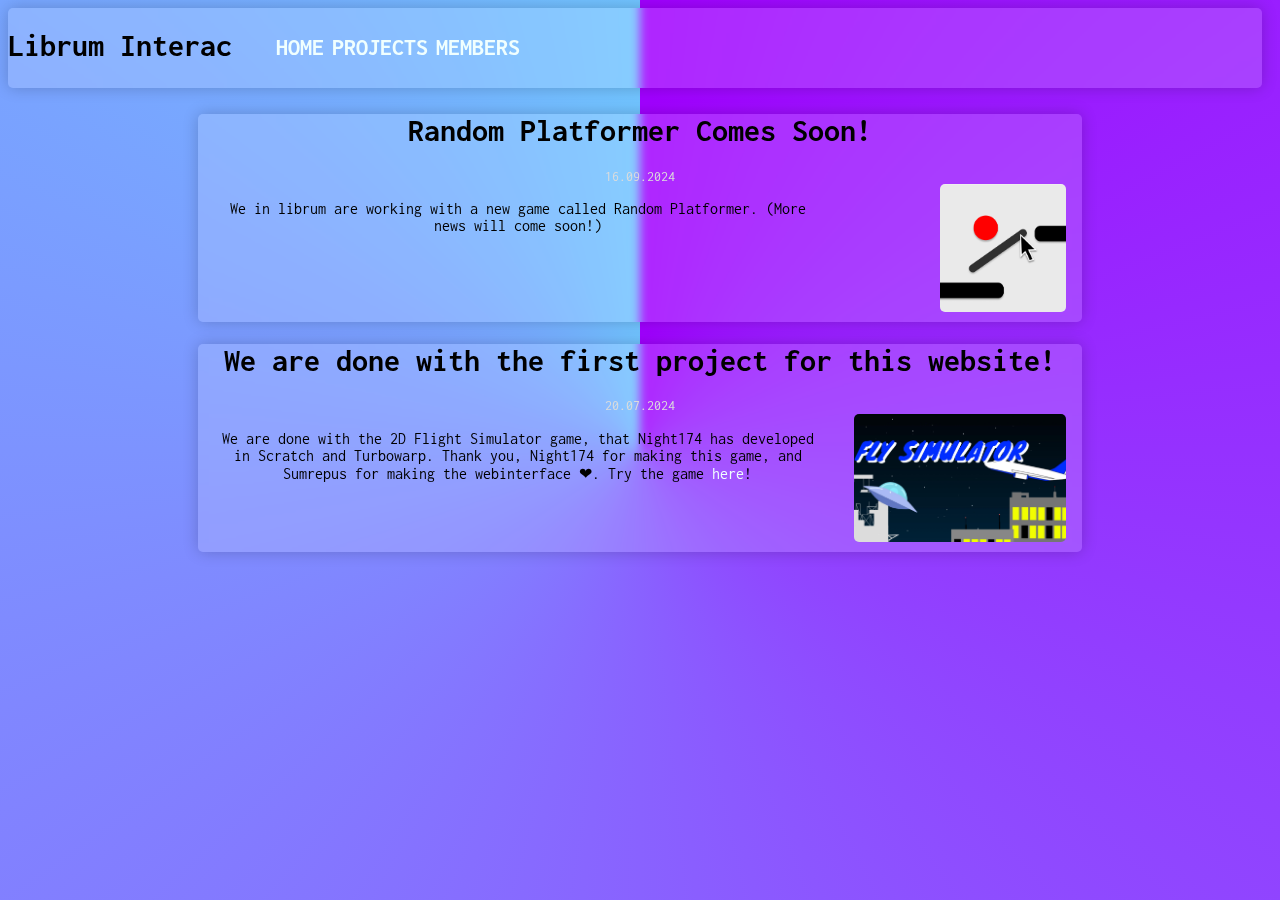
<file: index.html>
<!DOCTYPE html>
<html lang="en">
<head>
    <link rel="stylesheet" href="style.css">
    <link rel="stylesheet" href="3rdpartycss.css">
    <link href='https://fonts.googleapis.com/css?family=Inconsolata' rel='stylesheet'>
    <link rel="shortcut icon" href="bilder/favicon.png" type="image/x-icon">
    <script src="js/startindexanimation.js"></script>
    <!-- Google tag (gtag.js) -->
    <script async src="https://www.googletagmanager.com/gtag/js?id=G-18M3F03SF1"></script>
    <script>
    window.dataLayer = window.dataLayer || [];
    function gtag(){dataLayer.push(arguments);}
    gtag('js', new Date());

    gtag('config', 'G-18M3F03SF1');
    </script>
    <meta charset="UTF-8">
    <meta name="viewport" content="width=device-width, initial-scale=1.0">
    <title>LIBRUM</title>
</head>
<body onload="typeWriter()">
    <div class="glasstransparent navbar">
        <h1 id="demo" style="float: left;"></h1>
        <div style="display: inline;"><a style="font-size: x-large; font-weight: bold; text-decoration: none;"><br>&nbsp; &nbsp;</a></div>
        <div style="display: inline;"><a href="index.html" style="cursor: pointer; font-size: x-large; font-weight: bold;">HOME</a></div>
        <div style="display: inline;"><a href="projects.html" style="cursor: pointer; font-size: x-large; font-weight: bold;">PROJECTS</a></div>
        <div style="display: inline;"><a href="members.html" style="cursor: pointer; font-size: x-large; font-weight: bold;">MEMBERS</a></div>
    </div>
    <br>
    <br>
    <br>
    <br>
    <br>
    <div class="glasstransparent newsfrontpage">
        <h1>Random Platformer Comes Soon!</h1>
        <p class="newsdatefrontpage">16.09.2024</p>
        <p class="newstext">We in librum are working with a new game called Random Platformer. (More news will come soon!)</p>
        <img src="projects/Random Platformer/bilder/utn.png">
    </div>
    <div class="glasstransparent newsfrontpage">
        <h1>We are done with the first project for this website!</h1>
        <p class="newsdatefrontpage">20.07.2024</p>
        <p class="newstext">We are done with the 2D Flight Simulator game, that Night174 has developed in Scratch and Turbowarp. Thank you, Night174 for making this game, and Sumrepus for making the webinterface ❤. Try the game <a href="projects/2D%20Flight%20Simulator/2D-Flight-Simulator.html">here</a>!</p>
        <img src="projects/2D Flight Simulator/bilder/tn1.jpg">
    </div>
</body>
</html>
</file>
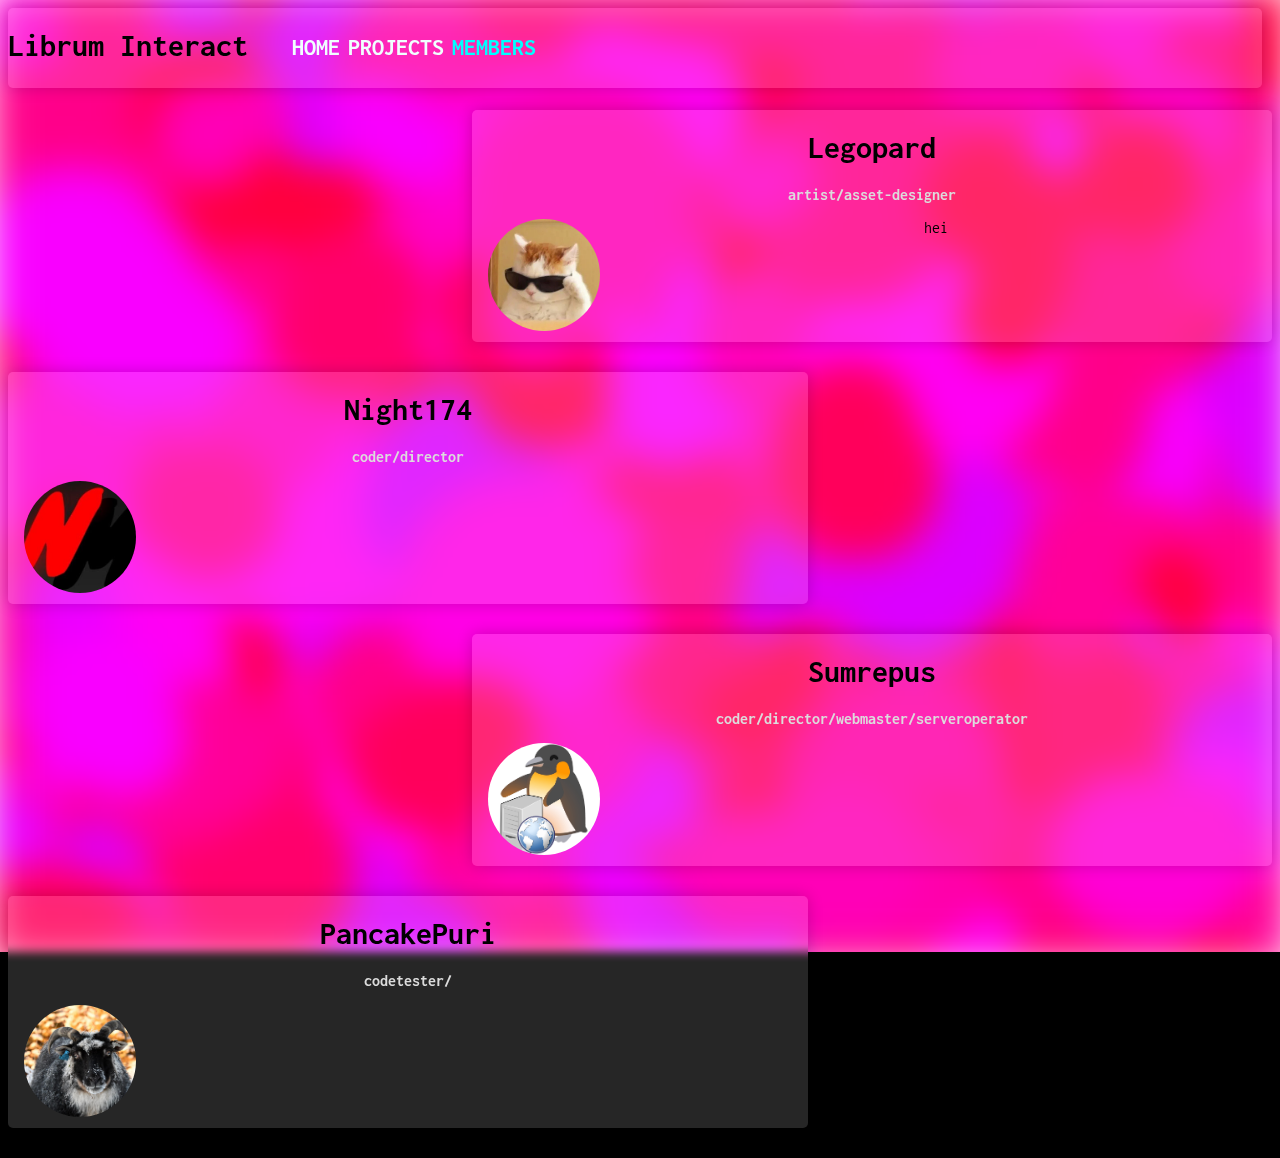
<file: members.html>
<!DOCTYPE html>
<html lang="en">
<head>
    <link rel="stylesheet" href="style.css">
    <link rel="stylesheet" href="3rdpartycss.css">
    <link href='https://fonts.googleapis.com/css?family=Inconsolata' rel='stylesheet'>
    <link rel="shortcut icon" href="bilder/favicon.png" type="image/x-icon">
    <script src="js/startindexanimation.js"></script>
    <!-- Google tag (gtag.js) -->
    <script async src="https://www.googletagmanager.com/gtag/js?id=G-18M3F03SF1"></script>
    <script>
    window.dataLayer = window.dataLayer || [];
    function gtag(){dataLayer.push(arguments);}
    gtag('js', new Date());

    gtag('config', 'G-18M3F03SF1');
    </script>
    <meta charset="UTF-8">
    <meta name="viewport" content="width=device-width, initial-scale=1.0">
    <title>Members of LIBRUM</title>
</head>
<body onload="typeWriter()" style="background-image: url('bilder/MembersBackground.png');   background-size: cover;">
    <div class="glasstransparent navbar">
        <h1 id="demo" style="float: left;"></h1>
        <div style="display: inline;"><a style="font-size: x-large; font-weight: bold; text-decoration: none;"><br>&nbsp; &nbsp;</a></div>
        <div style="display: inline;"><a href="index.html" style="cursor: pointer; font-size: x-large; font-weight: bold;">HOME</a></div>
        <div style="display: inline;"><a href="projects.html" style="cursor: pointer; font-size: x-large; font-weight: bold;">PROJECTS</a></div>
        <div style="display: inline;"><a href="members.html" style="cursor: pointer; font-size: x-large; font-weight: bold; color: aqua;">MEMBERS</a></div>
    </div>
    <br>
    <br>
    <br>
    <br>
    <br>
    <br>
    <div class="glasstransparent member"  style="float: right">
        <h1>Legopard</h1>
        <p style="color: gainsboro; "><b>artist/asset-designer</b></p>
        <p> <img src="bilder/memberprofileimages/legopard.jpg">hei</p>
    </div>

    <div class="glasstransparent member"  style="float: left;">
        <h1>Night174</h1>
        <p style="color: gainsboro;"><b>coder/director</b></p>
        <p> <img src="bilder/memberprofileimages/Night174.jpg"></p>
    </div>

    <div class="glasstransparent member"  style="float: right;">
        <h1>Sumrepus</h1>
        <p style="color: gainsboro;"><b>coder/director/webmaster/serveroperator</b></p>
        <p> <img src="bilder/memberprofileimages/sumrepus.png"></p>
    </div>

    <div class="glasstransparent member"  style="float: left;">
        <h1>PancakePuri</h1>
        <p style="color: gainsboro;"><b>codetester/</b></p>
        <p> <img src="bilder/memberprofileimages/pancakepuri.jpg"></p>
    </div>

</body>
</html>
</file>
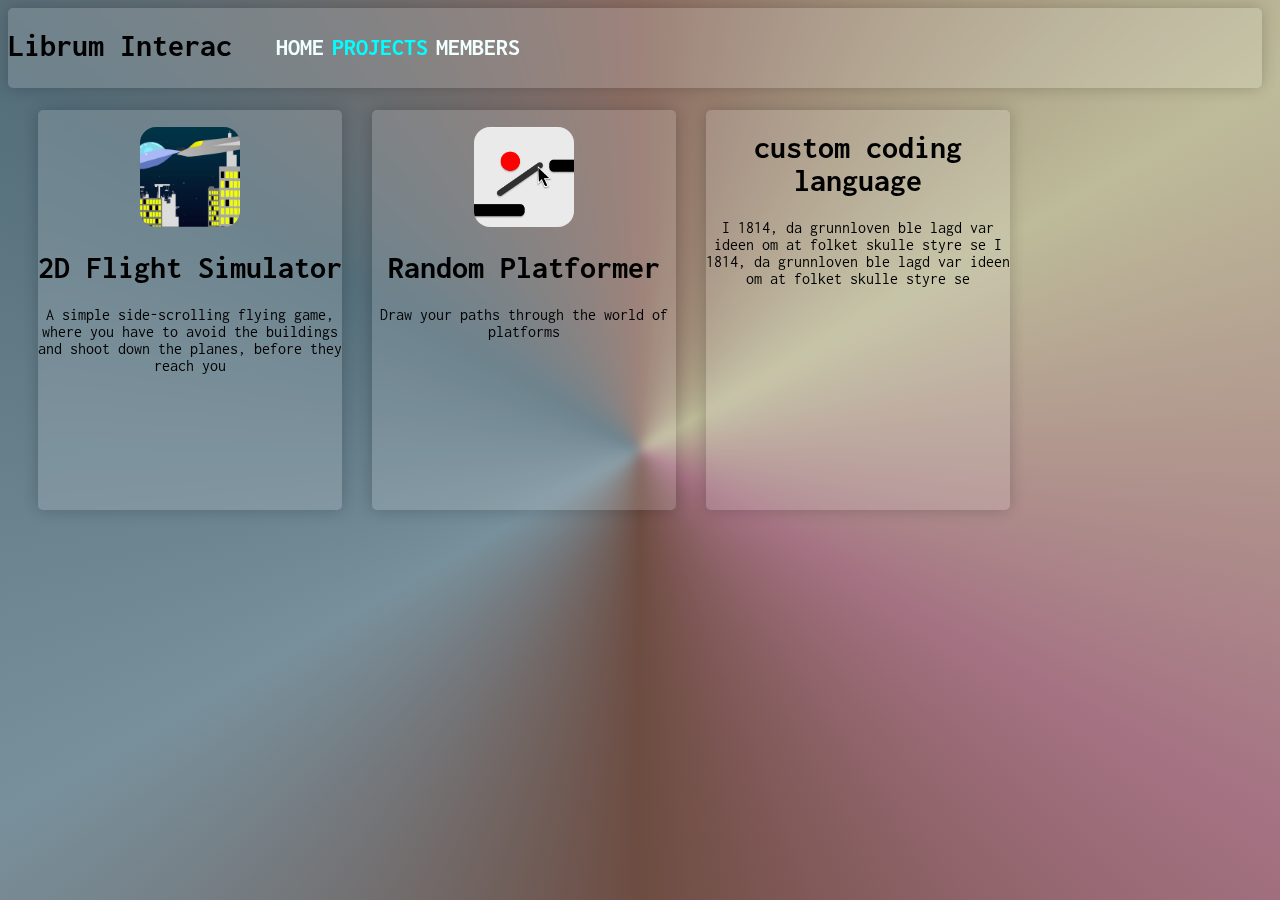
<file: projects.html>
<!DOCTYPE html>
<html lang="en">
<head>
    <link rel="stylesheet" href="style.css">
    <link rel="stylesheet" href="3rdpartycss.css">
    <link href='https://fonts.googleapis.com/css?family=Inconsolata' rel='stylesheet'>
    <link rel="shortcut icon" href="bilder/favicon.png" type="image/x-icon">
    <script src="js/startindexanimation.js"></script>
    <!-- Google tag (gtag.js) -->
    <script async src="https://www.googletagmanager.com/gtag/js?id=G-18M3F03SF1"></script>
    <script>
    window.dataLayer = window.dataLayer || [];
    function gtag(){dataLayer.push(arguments);}
    gtag('js', new Date());

    gtag('config', 'G-18M3F03SF1');
    </script>
    <meta charset="UTF-8">
    <meta name="viewport" content="width=device-width, initial-scale=1.0">
    <title>LIBRUM's projects</title>
</head>
<body onload="typeWriter()" style="background-image: conic-gradient( #8d6e63, #bdbb99, #a57283, #6d4c41, #78909c, #546e7a, #8d6e63);">
    <div class="glasstransparent navbar">
        <h1 id="demo" style="float: left;"></h1>
        <div style="display: inline;"><a style="font-size: x-large; font-weight: bold; text-decoration: none;"><br>&nbsp; &nbsp;</a></div>
        <div style="display: inline;"><a href="index.html" style="cursor: pointer; font-size: x-large; font-weight: bold;">HOME</a></div>
        <div style="display: inline;"><a href="projects.html" style="cursor: pointer; font-size: x-large; font-weight: bold; color: aqua;">PROJECTS</a></div>
        <div style="display: inline;"><a href="members.html" style="cursor: pointer; font-size: x-large; font-weight: bold;">MEMBERS</a></div>
    </div>
    <br>
    <br>
    <br>
    <br>
    <br>
    <br>
    <div class="glasstransparent project">
        <br>
        <img src="projects/2D Flight Simulator/bilder/utn.jpg">
        <h1>2D Flight Simulator</h1>
        <p>A simple side-scrolling flying game, where you have to avoid the buildings and shoot down the planes, before they reach you</p>
        <a href="projects/2D Flight Simulator/2D-Flight-Simulator.html">
            <button class="launcher">Launch project</button>
        </a>
    </div>
    <div class="glasstransparent project project-comes-soon">
        <br>
        <img src="projects/Random Platformer/bilder/utn.png">
        <h1>Random Platformer</h1>
        <p>Draw your paths through the world of platforms</p>
    </div>
    <div class="glasstransparent project project-comes-soon">
        <h1>custom coding language</h1>
        <p>I 1814, da grunnloven ble lagd var ideen om at folket skulle styre se I 1814, da grunnloven ble lagd var ideen om at folket skulle styre se</p>
    </div>
</body>
</html>
</file>
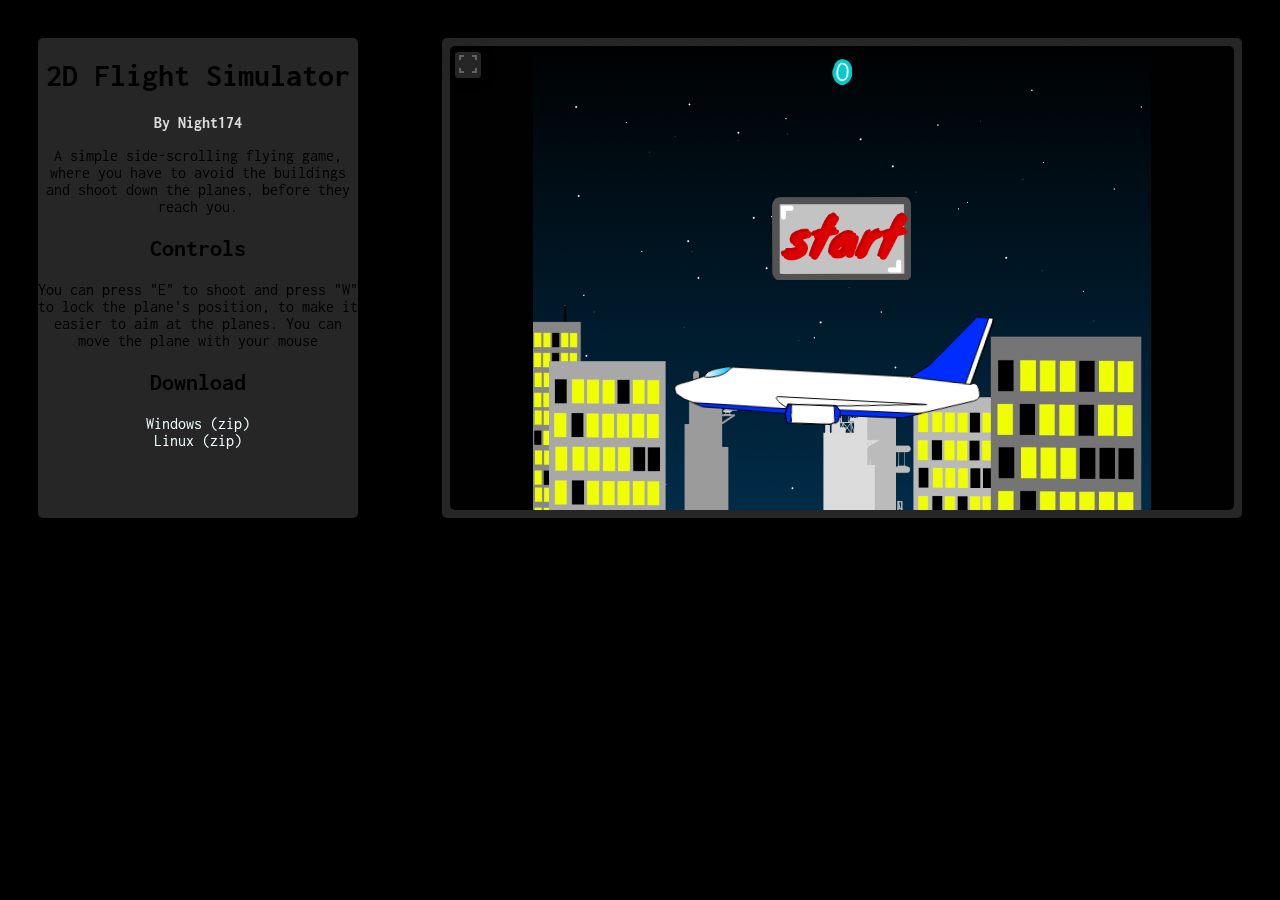
<file: projects/2D Flight Simulator/2D-Flight-Simulator.html>
<!DOCTYPE html>
<html>
<head>
    <link rel="stylesheet" href="../../style.css">
    <link rel="stylesheet" href="../../3rdpartycss.css">
    <link href='https://fonts.googleapis.com/css?family=Inconsolata' rel='stylesheet'>
    <link rel="shortcut icon" href="bilder/utn.jpg" type="image/x-icon">
    <!-- Google tag (gtag.js) -->
    <script async src="https://www.googletagmanager.com/gtag/js?id=G-18M3F03SF1"></script>
    <script>
    window.dataLayer = window.dataLayer || [];
    function gtag(){dataLayer.push(arguments);}
    gtag('js', new Date());

    gtag('config', 'G-18M3F03SF1');
    </script>
    <meta charset="UTF-8">
    <meta name="viewport" content="width=device-width, initial-scale=1.0">
    <title>2D Flight Simulator</title>
</head>
<body style="background-image: url('https://picsum.photos/1920/1080'); background-size: cover;">
    <div class="glasstransparent project-gamedesc">
        <h1>2D Flight Simulator</h1>
        <p style="color: gainsboro;"><b>By Night174</b></p>
        <p>A simple side-scrolling flying game, where you have to avoid the buildings and shoot down the planes, before they reach you.</p>
        <h2>Controls</h2>
        <p>You can press "E" to shoot and press "W" to lock the plane's position, to make it easier to aim at the planes. You can move the plane with your mouse</p>
        <h2>Download</h2>
        <a href="downloads/windows-flight-sim.zip">Windows (zip)</a>
        <br>
        <a href="downloads/linux-flight-sim.zip">Linux (zip)</a>
    </div>
    <div class="glasstransparent project-projiframe-div">
        <iframe class="project-projiframe-iframe" src="html-flight-sim.html" frameborder="0" id="fullscreenelem"></iframe>
    </div>
    <div class="glasstransparent project-fullscreen">
            <img src="bilder/fullscreen.png" alt="" onclick="openFullscreen();">
    </div>
<!--some script-->
<script src="js/fullscreen.js"></script>
</body>
</html>
</file>
<file: style.css>
body {
    background-color: black;
    font-family: 'Inconsolata';
    text-align: center;
    background-repeat: no-repeat;
    background-attachment: fixed;
    background-image: conic-gradient(rgb(161, 0, 255) 0%, rgb(113, 196, 255) 100%);
  }

a {
    color:azure;
    text-decoration: none;
}

a:hover {
    color: aliceblue;
    text-decoration: underline;
}
</file>
<file: 3rdpartycss.css>
.glasstransparent {
	width: 70%;
	height: 5rem;
	box-shadow: 0 0 1rem 0 rgba(0, 0, 0, .2);	
	border-radius: 5px;
	background-color: rgba(255, 255, 255, .15);
	backdrop-filter: blur(5px);
    margin: auto;
}

.navbar {
    position: fixed;
    z-index: 999;
    text-align: left;
    width: 98%;
    overflow: hidden;
    white-space: nowrap;
}

.newsfrontpage {
    height: 13rem;
    transition: 0.5s;
    text-align: center;
    .newstext {
        float: left;
        width: 38em;
        margin-left: 1em;
    }
    img {
        height: 8em;
        border-radius: 5px; 
        float: right; 
        margin-right: 1em;
    }
    .newsdatefrontpage {
        color: gainsboro;
        text-align: center;
        margin-top: 0.01em;
        margin-bottom: 0.02em;
        font-size: 0.9em;
    }
}

.newsfrontpage:hover {
    transform: scale(1.03);
}

.project {
    text-align: center;
    overflow: hidden;
    height: 25em;
    width: 19em;
    float: left;
    margin-bottom: 1.875em;
    margin-left: 1.875em;
    transition: 0.5s;
    img {
        height: 6.25em;
        height: 6.25em; 
        border-radius: 1em;
    }
    .launcher {
        visibility: hidden;
    }
}

.project:hover {
    transform: scale(1.05);
    .launcher {
        visibility: visible;
    }
}

/* Dark overlay styles */
.project-comes-soon::before {
    content: '';
    position: absolute;
    top: 0;
    left: 0;
    width: 100%;
    height: 100%;
    background-color: rgba(0, 0, 0, 0.7);
    display: none;
    z-index: 1;
    transition: opacity 0.3s ease-in-out;
}

.project-comes-soon:hover::before {
    display: block;
    opacity: 0.6;
}

/* Overlay text */
.project-comes-soon::after {
    content: "Coming Soon!";
    position: absolute;
    top: 50%;
    left: 50%;
    transform: translate(-50%, -50%);
    color: white;
    background-color: rgba(0, 0, 0, 0.8);
    padding: 10px 20px;
    border-radius: 5px;
    font-weight: bold;
    z-index: 2;
    display: none;
}

.project-comes-soon:hover::after {
    display: block;
}
/*end coming soon*/

.launcher {
    width: 30%;
    height: 3em;
    box-shadow: 0 0 1rem 0 rgba(0, 0, 0, .2);	
    border-radius: 5px;
    background-color: rgba(255, 255, 255, .15);
    backdrop-filter: blur(5px);
    margin: auto;
    border: none; /* Removes the default button border */
    color: #000; /* Changes the button text color to black */
    transition: all 0.3s ease; /* Adds a transition effect when button state changes */
    cursor: pointer;
}

.launcher:hover {
    transform: scale(1.05); /* Slightly enlarges the button when hovered*/
}

.launcher:active {
    transform: scale(1);
}

.member {
    width: 50em; 
    height: 14.5em; 
    margin-bottom: 1.875em;
    img {
        float: left;
        height: 7em;
        margin-left: 1em;
        border-radius: 50%;
    }
}

.project-gamedesc {
    height: 30rem;
    width: 20rem;
    text-align: center;
    float: left;
    margin-bottom: 1.875em;
    margin-left: 1.875em;
    margin-top: 1.875em;
    margin-right: 1.875em;
}

.project-projiframe-div {
    height: 30rem;
    width: 50rem;
    float: right;
    display: flex;
    justify-content: center; /* Centers horizontally */
    align-items: center; /* Centers vertically if the parent div has a specified height */
    margin-bottom: 1.875em;
    margin-left: 1.875em;
    margin-top: 1.875em;
    margin-right: 1.875em;
}

.project-projiframe-iframe {
    height: 29em;
    width: 49em;
    border-radius: 5px;
}

.project-fullscreen {
    position: absolute;
    z-index: 2;
    cursor: pointer;
    align-items: center;
    justify-content: center;
    transform: translateY(44px) translateX(447px);
    height: 1.6em;
    width: 1.6em;
    border-radius: 3px;
    img {
        height: 1.5em;
    }
}
</file>
